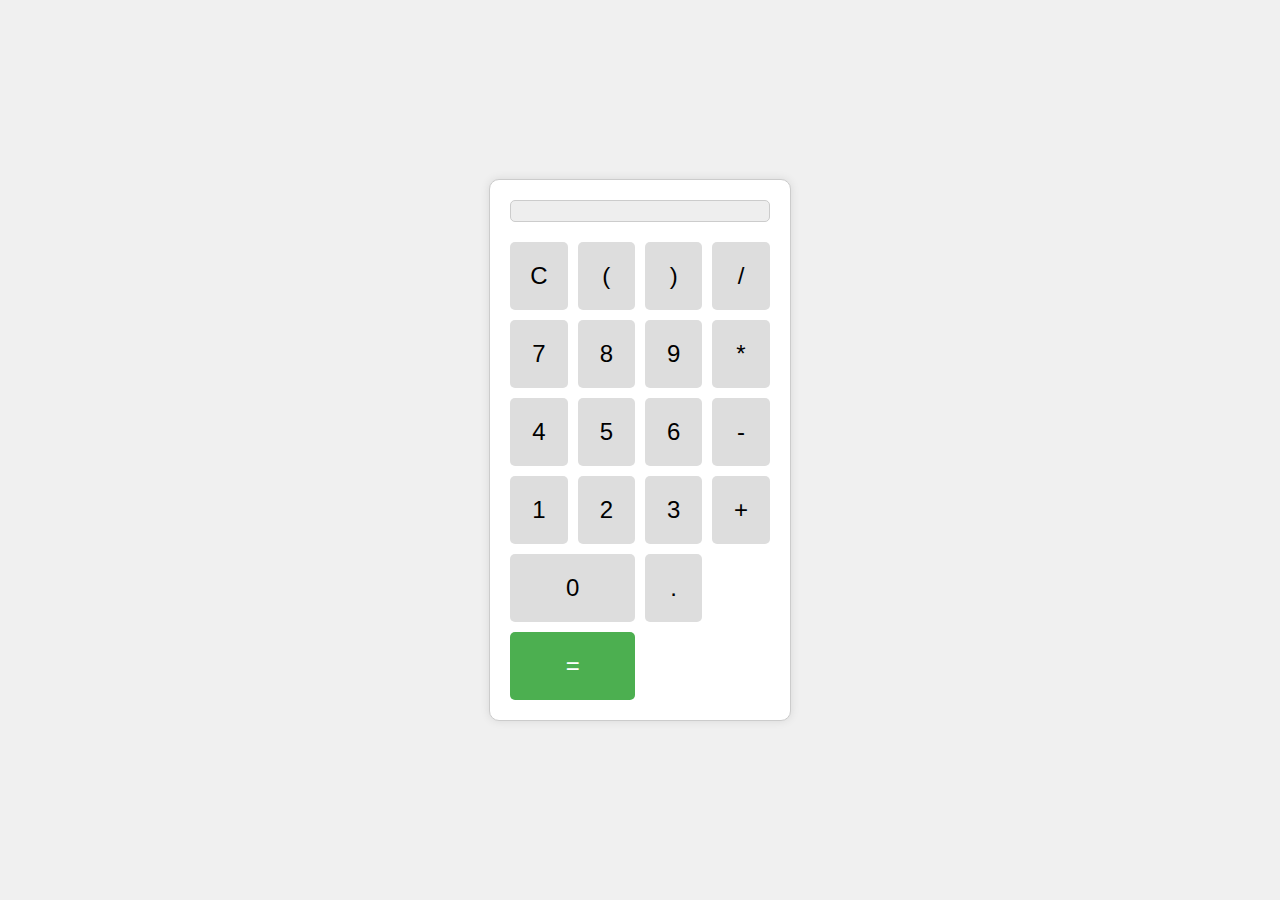
<file: calculator/index.html>
<!DOCTYPE html>
<html lang="en">
<head>
    <meta charset="UTF-8">
    <meta name="viewport" content="width=device-width, initial-scale=1.0">
    <title>Calculator</title>
    <link rel="stylesheet" href="styles.css">
</head>
<body>
    <div class="calculator">
        <div class="display" id="display"></div>
        <div class="buttons">
            <button class="btn" onclick="clearDisplay()">C</button>
            <button class="btn" onclick="appendToDisplay('(')">(</button>
            <button class="btn" onclick="appendToDisplay(')')">)</button>
            <button class="btn" onclick="appendToDisplay('/')">/</button>
            <button class="btn" onclick="appendToDisplay('7')">7</button>
            <button class="btn" onclick="appendToDisplay('8')">8</button>
            <button class="btn" onclick="appendToDisplay('9')">9</button>
            <button class="btn" onclick="appendToDisplay('*')">*</button>
            <button class="btn" onclick="appendToDisplay('4')">4</button>
            <button class="btn" onclick="appendToDisplay('5')">5</button>
            <button class="btn" onclick="appendToDisplay('6')">6</button>
            <button class="btn" onclick="appendToDisplay('-')">-</button>
            <button class="btn" onclick="appendToDisplay('1')">1</button>
            <button class="btn" onclick="appendToDisplay('2')">2</button>
            <button class="btn" onclick="appendToDisplay('3')">3</button>
            <button class="btn" onclick="appendToDisplay('+')">+</button>
            <button class="btn zero" onclick="appendToDisplay('0')">0</button>
            <button class="btn" onclick="appendToDisplay('.')">.</button>
            <button class="btn equals" onclick="calculateResult()">=</button>
        </div>
    </div>
    <script src="script.js"></script>
</body>
</html>
</file>
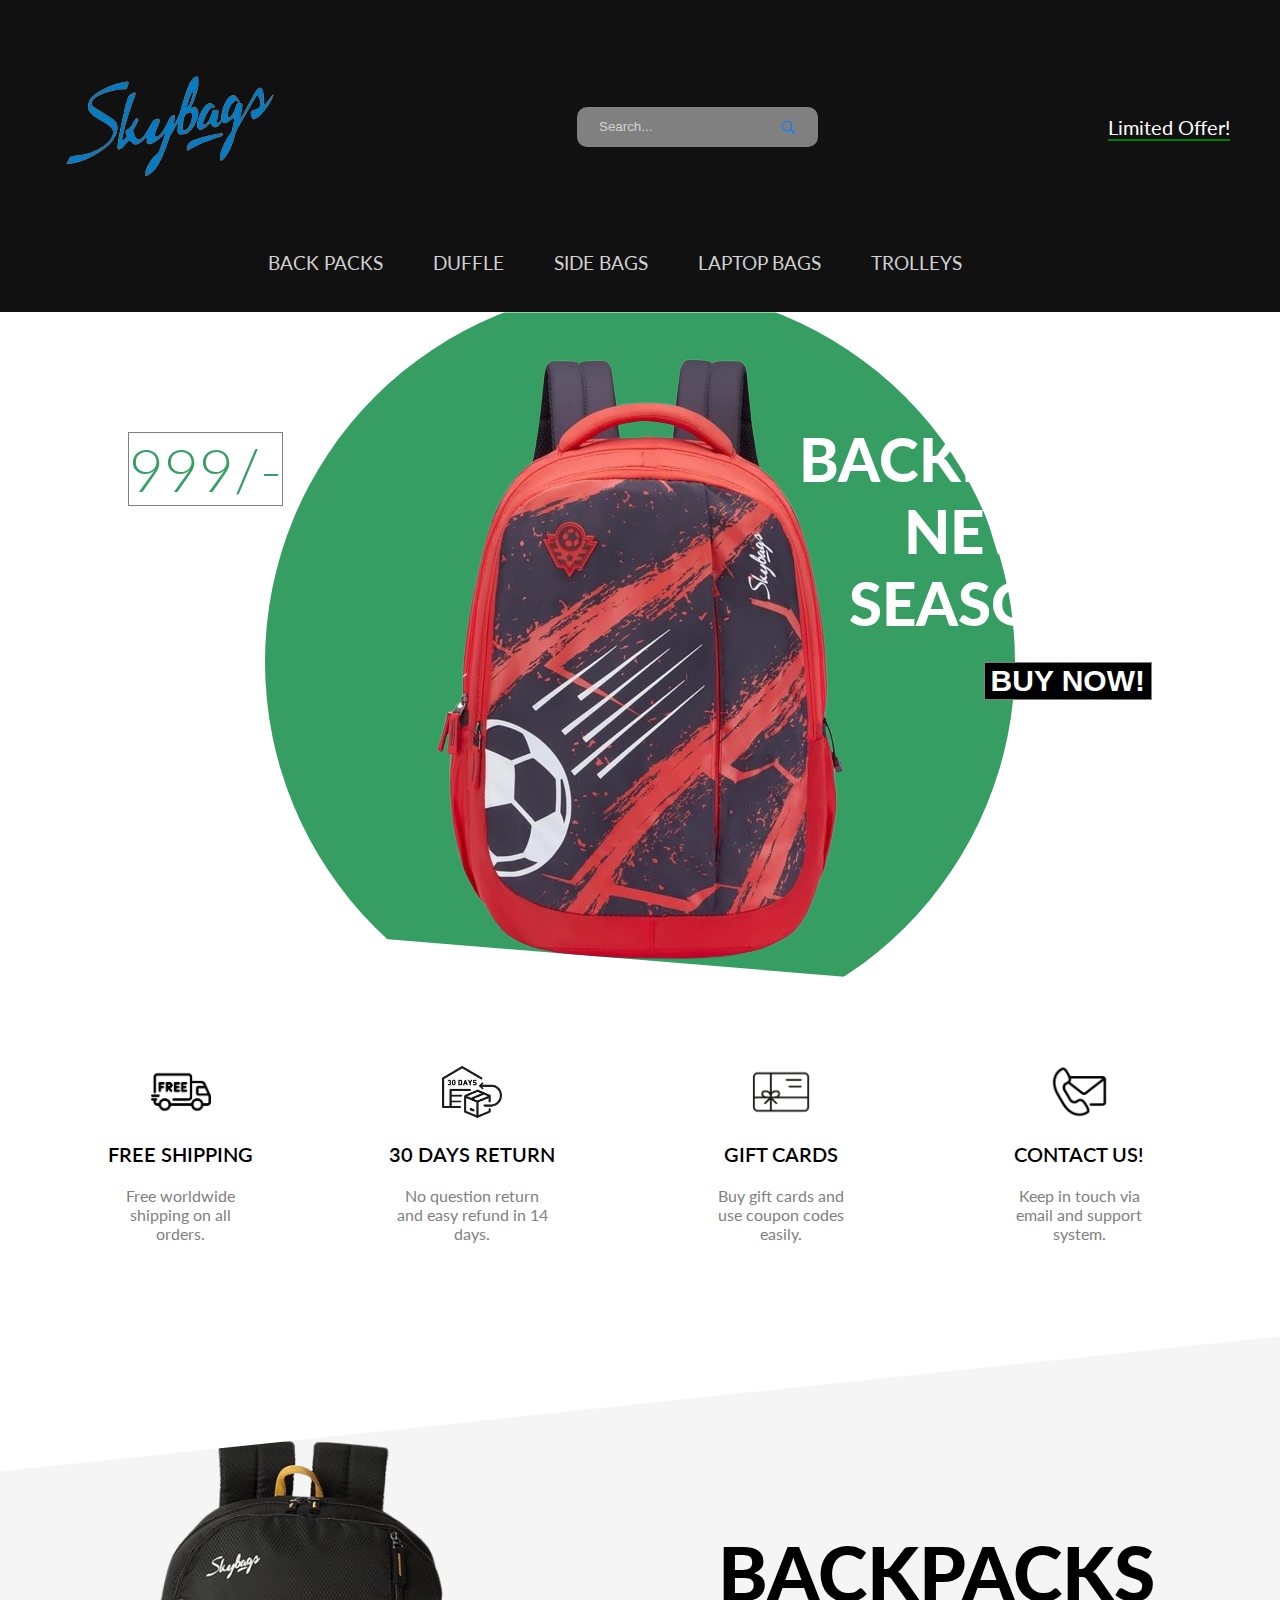
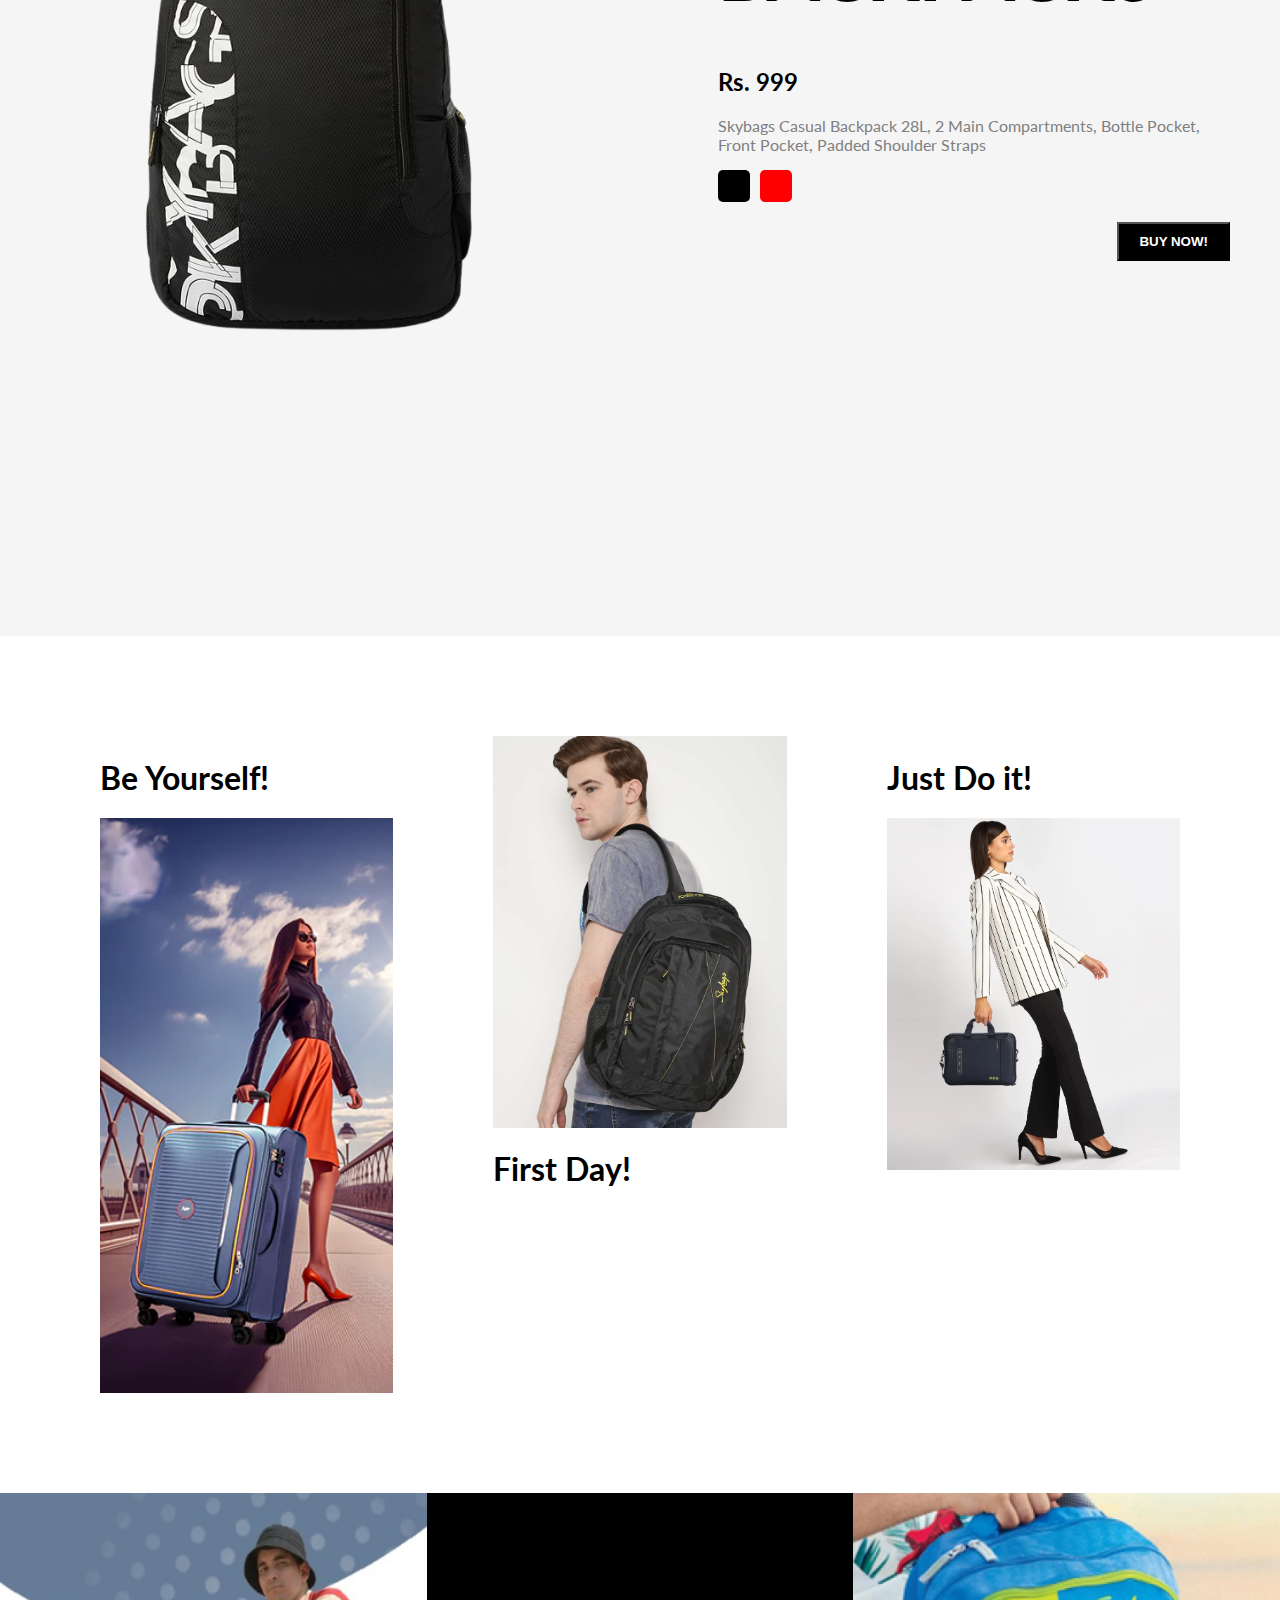
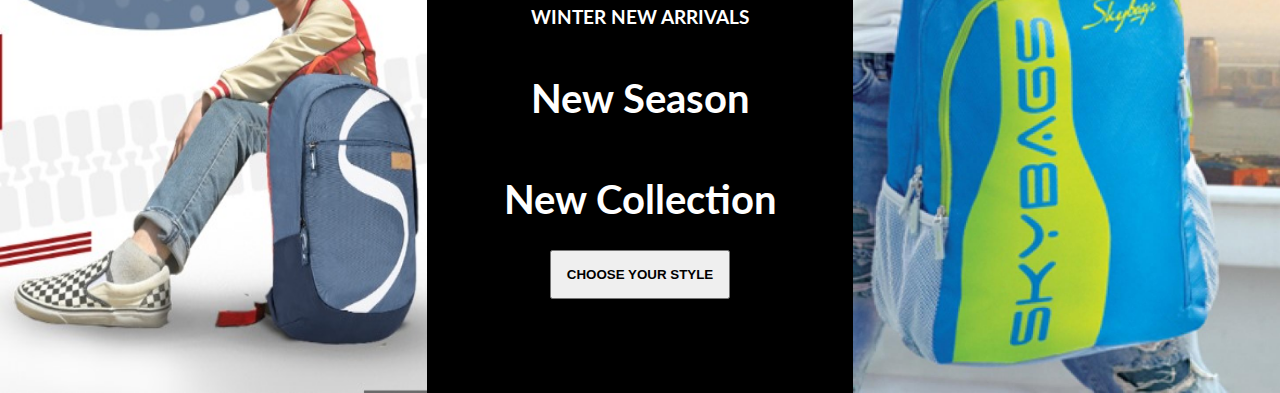
<file: landing page/index.html>
<html lang="en">

<head>
    <meta charset="UTF-8">
    <meta http-equiv="X-UA-Compatible" content="IE=edge">
    <meta name="viewport" content="width=device-width, initial-scale=1.0">
    <link
        href="https://fonts.googleapis.com/css2?family=Lato:ital,wght@0,100;0,300;0,400;0,700;0,900;1,100;1,300;1,400;1,700;1,900&display=swap"
        rel="stylesheet">
    <link rel="stylesheet" href="style.css">
    <title>Skybags</title>
</head>

<body>
    <nav id="nav">
        <div class="navTop">
            <div class="navItem">
                <img src="image/logo (1).png" alt="">
            </div>
            <div class="navItem">
                <div class="search">
                    <input type="text" placeholder="Search..." class="searchInput">
                    <img src="image/searchlogo.png" width="20" height="20" alt="" class="searchIcon">
                </div>
            </div>
            <div class="navItem">
                <span class="limitedOffer">Limited Offer!</span>
            </div>
        </div>
        <div class="navBottom">
            <h3 class="menuItem">BACK PACKS</h3>
            <h3 class="menuItem">DUFFLE</h3>
            <h3 class="menuItem">SIDE BAGS</h3>
            <h3 class="menuItem">LAPTOP BAGS  </h3>
            <h3 class="menuItem">TROLLEYS</h3>
        </div>
    </nav>
    <div class="slider">
        <div class="sliderWrapper">
            <div class="sliderItem">
                <img src="image/backpack.png" alt="" class="sliderImg">
                <div class="sliderBg"></div>
                <h1 class="sliderTitle">BACKPACKS</br> NEW</br> SEASON!</h1>
                <h2 class="sliderPrice">999/-</h2>
                <a href="#product">
                    <button class="buyButton">BUY NOW!</button>
                </a>
            </div>
            <div class="sliderItem">
                <img src="image/duffle.png" height="500PX" width="500PX" alt="" class="sliderImg">
                <div class="sliderBg"></div>
                <h1 class="sliderTitle">DUFFLE</br> NEW</br> SEASON</h1>
                <h2 class="sliderPrice">1999/-</h2>
                <a href="#product">
                    <button class="buyButton">BUY NOW!</button>
                </a>
            </div>
            <div class="sliderItem">
                <img src="image/sidebag.png"  alt="" class="sliderImg">
                <div class="sliderBg"></div>
                <h1 class="sliderTitle">SIDE BAGS</br> NEW</br> SEASON</h1>
                <h2 class="sliderPrice">499/-</h2>
                <a href="#product">
                    <button class="buyButton">BUY NOW!</button>
                </a>
            </div>
            <div class="sliderItem">
                <img src="image/laptop.png" height="500px" width="524px" alt="" class="sliderImg">
                <div class="sliderBg"></div>
                <h1 class="sliderTitle">LAPTOP BAGS</br> NEW</br> SEASON</h1>
                <h2 class="sliderPrice">799/-</h2>
                <a href="#product">
                    <button class="buyButton">BUY NOW!</button>
                </a>
            </div>
            <div class="sliderItem">
                <img src="image/TROLLY.png" height="700px" width="700px" alt="" class="sliderImg">
                <div class="sliderBg"></div>
                <h1 class="sliderTitle">TROLLYS</br> NEW</br> SEASON</h1>
                <h2 class="sliderPrice">3149/-</h2>
                <a href="#product">
                    <button class="buyButton">BUY NOW!</button>
                </a>
            </div>
        </div>
    </div>
   
    <div class="features">
        <div class="feature">
            <img src="image/free.png" alt="" class="featureIcon">
            <span class="featureTitle">FREE SHIPPING</span>
            <span class="featureDesc">Free worldwide shipping on all orders.</span>
        </div>
        <div class="feature">
            <img class="featureIcon" src="image/return.png" alt="">
            <span class="featureTitle">30 DAYS RETURN</span>
            <span class="featureDesc">No question return and easy refund in 14 days.</span>
        </div>
        <div class="feature">
            <img class="featureIcon" src="image/gift.png" alt="">
            <span class="featureTitle">GIFT CARDS</span>
            <span class="featureDesc">Buy gift cards and use coupon codes easily.</span>
        </div>
        <div class="feature">
            <img class="featureIcon" src="image/contact.png" alt="">
            <span class="featureTitle">CONTACT US!</span>
            <span class="featureDesc">Keep in touch via email and support system.</span>
        </div>
    </div>
    

    <div class="product" id="product">
        <img src="image/bpblack.png" alt="" class="productImg">
        <div class="productDetails">
            <h1 class="productTitle">BACKPACKS</h1>
            <h2 class="productPrice">999/-</h2>
            <p class="productDesc">
            Skybags Casual Backpack 28L, 2 Main Compartments, Bottle Pocket, Front Pocket, Padded Shoulder Straps</p>
            <div class="colors">
                <div class="color"></div>
                <div class="color"></div>
            </div>
            
            <button class="productButton">BUY NOW!</button>
        </div>
        <div class="payment">
            <h1 class="payTitle">Personal Information</h1>
            <label>Name and Surname</label>
            <input type="text" placeholder="John Doe" class="payInput">
            <label>Phone Number</label>
            <input type="text" placeholder="+1 234 5678" class="payInput">
            <label>Address</label>
            <input type="text" placeholder="Elton St 21 22-145" class="payInput">
            <h1 class="payTitle">Card Information</h1>
            <div class="cardIcons">
                <img src="image/mastercard.png" width="40" alt="" class="cardIcon">
                <img src="image/upi.png" alt="" width="40" class="cardIcon">
            </div>
            <input type="password" class="payInput" placeholder="Card Number">
            <div class="cardInfo">
                <input type="text" placeholder="mm" class="payInput sm">
                <input type="text" placeholder="yyyy" class="payInput sm">
                <input type="text" placeholder="cvv" class="payInput sm">
            </div>
            <button class="payButton">Checkout!</button>
            <span class="close">X</span>
        </div>
    </div>
    <div class="gallery">
        <div class="galleryItem">
            <h1 class="galleryTitle">Be Yourself!</h1>
            <img src="image/model1.webp"
                alt="" class="galleryImg">
        </div>
        <div class="galleryItem">
            <img src="image/model3.jpg"
                alt="" class="galleryImg">
            <h1 class="galleryTitle">First Day!</h1>
        </div>
        <div class="galleryItem">
            <h1 class="galleryTitle">Just Do it!</h1>
            <img src="image/model4.webp"
                alt="" class="galleryImg">
        </div>
    </div>
    <div class="newSeason">
        <div class="nsItem">
            <img src="image/foot.jpg"
                alt="" class="nsImg">
        </div>
        <div class="nsItem">
            <h3 class="nsTitleSm">WINTER NEW ARRIVALS</h3>
            <h1 class="nsTitle">New Season</h1>
            <h1 class="nsTitle">New Collection</h1>
            <a href="#nav">
                <button class="nsButton">CHOOSE YOUR STYLE</button>
            </a>
        </div>
        <div class="nsItem">
            <img src="image/mod2.jpg"
                alt="" class="nsImg">
        </div>
    </div>
    
    <script src="script.js"></script>
</body>

</html>
</file>
<file: calculator/styles.css>
body {
    display: flex;
    justify-content: center;
    align-items: center;
    height: 100vh;
    background-color: #f0f0f0;
    margin: 0;
    font-family: Arial, sans-serif;
}

.calculator {
    border: 1px solid #ccc;
    border-radius: 10px;
    padding: 20px;
    background-color: #fff;
    box-shadow: 0 0 10px rgba(0, 0, 0, 0.1);
}

.display {
    font-size: 2em;
    margin-bottom: 20px;
    padding: 10px;
    border: 1px solid #ccc;
    border-radius: 5px;
    background-color: #eee;
    text-align: right;
}

.buttons {
    display: grid;
    grid-template-columns: repeat(4, 1fr);
    gap: 10px;
}

.btn {
    font-size: 1.5em;
    padding: 20px;
    background-color: #ddd;
    border: none;
    border-radius: 5px;
    cursor: pointer;
    transition: background-color 0.3s;
}

.btn:hover {
    background-color: #ccc;
}

.zero {
    grid-column: span 2;
}

.equals {
    grid-column: span 2;
    background-color: #4CAF50;
    color: white;
}

.equals:hover {
    background-color: #3a8b3e;
}
</file>
<file: landing page/style.css>
html {
    scroll-behavior: smooth;
  }
  
  body {
    font-family: "Lato", sans-serif;
    padding: 0;
    margin: 0;
  }
  
  nav {
    background-color: #111;
    color: white;
    padding: 20px 50px;
  }
  
  .navTop {
    display: flex;
    align-items: center;
    justify-content: space-between;
  }
  
  .search {
    display: flex;
    align-items: center;
    background-color: gray;
    padding: 10px 20px;
    border-radius: 10px;
  }
  
  .searchInput {
    border: none;
    background-color: transparent;
  }
  
  .searchInput::placeholder {
    color: lightgray;
  }
  
  .limitedOffer {
    font-size: 20px;
    border-bottom: 2px solid green;
    cursor: pointer;
  }
  
  .navBottom {
    display: flex;
    align-items: center;
    justify-content: center;
  }
  
  .menuItem {
    margin-right: 50px;
    cursor: pointer;
    color: lightgray;
    font-weight: 400;
  }
  
  .slider {
    background: url("https://images.unsplash.com/photo-1604147495798-57beb5d6af73?ixlib=rb-1.2.1&ixid=MnwxMjA3fDB8MHxwaG90by1wYWdlfHx8fGVufDB8fHx8&auto=format&fit=crop&w=2370&q=80");
    clip-path: polygon(0 0, 100% 0, 100% 100%, 0 85%);
    overflow: hidden;
  }
  
  .sliderWrapper {
    display: flex;
    width: 500vw;
    transition: all 0.8s ease-in-out;
  }
  
  .sliderItem {
    width: 100vw;
    display: flex;
    align-items: center;
    justify-content: center;
    position: relative;
  }
  
  .sliderBg {
    width: 750px;
    height: 750px;
    border-radius: 50%;
    position: absolute;
  }
  
  .sliderImg {
    z-index: 1;
  }
  
  .sliderTitle {
    position: absolute;
    top: 10%;
    right: 10%;
    font-size: 60px;
    font-weight: 900;
    text-align: center;
    color: white;
    z-index: 1;
  }
  
  .sliderPrice {
    position: absolute;
    top: 10%;
    left: 10%;
    font-size: 60px;
    font-weight: 300;
    text-align: center;
    color: white;
    border: 1px solid gray;
    z-index: 1;
  }
  
  .buyButton {
    position: absolute;
    top: 50%;
    right: 10%;
    font-size: 30px;
    font-weight: 900;
    color: white;
    border: 1px solid gray;
    background-color: black;
    z-index: 1;
    cursor: pointer;
  }
  
  .buyButton:hover {
    background-color: white;
    color: black;
  }
  
  .sliderItem:nth-child(1) .sliderBg {
    background-color: #369e62;
  }
  .sliderItem:nth-child(2) .sliderBg {
    background-color: rebeccapurple;
  }
  .sliderItem:nth-child(3) .sliderBg {
    background-color: teal;
  }
  .sliderItem:nth-child(4) .sliderBg {
    background-color: cornflowerblue;
  }
  .sliderItem:nth-child(5) .sliderBg {
    background-color: rgb(124, 115, 80);
  }
  
  .sliderItem:nth-child(1) .sliderPrice {
    color: #369e62;
  }
  .sliderItem:nth-child(2) .sliderPrice {
    color: white;
  }
  .sliderItem:nth-child(3) .sliderPrice {
    color: teal;
  }
  .sliderItem:nth-child(4) .sliderPrice {
    color: cornflowerblue;
  }
  .sliderItem:nth-child(5) .sliderPrice {
    color: cornsilk;
  }
  
  .features {
    display: flex;
    align-items: center;
    justify-content: space-between;
    padding: 50px;
  }
  
  .feature {
    display: flex;
    flex-direction: column;
    align-items: center;
    text-align: center;
  }
  
  .featureIcon {
    width: 60px;
    height: 60px;
  }
  
  .featureTitle {
    font-size: 20px;
    font-weight: 600;
    margin: 20px;
  }
  
  .featureDesc {
    color: gray;
    width: 50%;
    height: 100px;
  }
  
  .product {
    height: 100vh;
    background-color: whitesmoke;
    position: relative;
    clip-path: polygon(0 15%, 100% 0, 100% 100%, 0% 100%);
  }
  
  .payment {
    width: 500px;
    height: 500px;
    background-color: white;
    position: absolute;
    top: 0;
    bottom: 0;
    left: 0;
    right: 0;
    margin: auto;
    padding: 10px 50px;
    display: none;
    flex-direction: column;
    -webkit-box-shadow: 0px 0px 13px 2px rgba(0, 0, 0, 0.3);
    box-shadow: 0px 0px 13px 2px rgba(0, 0, 0, 0.3);
  }
  
  .payTitle {
    font-size: 20px;
    color: lightgray;
  }
  
  label {
    font-size: 14px;
    font-weight: 300;
  }
  
  .payInput {
    padding: 10px;
    margin: 10px 0px;
    border: none;
    border-bottom: 1px solid gray;
  }
  
  .payInput::placeholder {
    color: rgb(163, 163, 163);
  }
  
  .cardIcons {
    display: flex;
  }
  
  .cardIcon {
    margin-right: 10px;
  }
  
  .cardInfo {
    display: flex;
    justify-content: space-between;
  }
  
  .sm {
    width: 30%;
  }
  
  .payButton {
    position: absolute;
    height: 40px;
    bottom: -40;
    width: 100%;
    left: 0;
    -webkit-box-shadow: 0px 0px 13px 2px rgba(0, 0, 0, 0.3);
    box-shadow: 0px 0px 13px 2px rgba(0, 0, 0, 0.3);
    background-color: #369e62;
    color: white;
    border: none;
    cursor: pointer;
  }
  
  .close {
    width: 20px;
    height: 20px;
    position: absolute;
    background-color: gray;
    color: white;
    top: 10px;
    right: 10px;
    display: flex;
    align-items: center;
    justify-content: center;
    cursor: pointer;
    padding: 2px;
  }
  
  .productImg {
    width: 50%;
  }
  
  .productDetails {
    position: absolute;
    top: 10%;
    right: 0;
    width: 40%;
    padding: 50px;
  }
  
  .productTitle {
    font-size: 75px;
    font-weight: 900;
  }
  
  .productDesc {
    font-style: 24px;
    color: gray;
  }
  
  .colors,
  .sizes {
    display: flex;
    margin-bottom: 20px;
  }
  
  .color {
    width: 32px;
    height: 32px;
    border-radius: 5px;
    background-color: black;
    margin-right: 10px;
    cursor: pointer;
  }
  
  .color:last-child {
    background-color: rgb(224, 22, 29);
  }
  
  .size {
    padding: 5px 20px;
    border: 1px solid black;
    margin-right: 10px;
    cursor: pointer;
    font-size: 20px;
  }
  
  .productButton {
    float: right;
    padding: 10px 20px;
    background-color: black;
    color: white;
    font-weight: 600;
    cursor: pointer;
  }
  
  .productButton:hover {
    background-color: white;
    color: black;
  }
  
  .gallery {
    padding: 50px;
    display: flex;
  }
  
  .galleryItem {
    flex: 1;
    padding: 50px;
  }
  
  .galleryImg {
    width: 100%;
  }
  
  .newSeason {
    display: flex;
  }
  
  .nsItem {
    flex: 1;
    background-color: black;
    color: white;
    display: flex;
    flex-direction: column;
    align-items: center;
    justify-content: center;
    text-align: center;
  }
  
  .nsImg {
    width: 100%;
    height: 500px;
  }
  
  .nsTitle {
    font-size: 40px;
  }
  
  .nsButton {
    padding: 15px;
    font-weight: 600;
    cursor: pointer;
  }
  
  footer {
    display: flex;
  }
  
  .footerLeft {
    flex: 2;
    display: flex;
    justify-content: space-between;
    padding: 50px;
  }
  
  .fMenuTitle {
    font-size: 16px;
  }
  
  .fList {
    padding: 0;
    list-style: none;
  }
  
  .fListItem {
    margin-bottom: 10px;
    color: gray;
    cursor: pointer;
  }
  
  .footerRight {
    flex: 1;
    padding: 50px;
    display: flex;
    flex-direction: column;
    justify-content: space-between;
  }
  
  .fInput {
    padding: 5px;
  }
  
  .fButton {
    padding: 5px;
    background-color: black;
    color: white;
  }
  
  .fIcons{
    display: flex;
  }
  
  .fIcon{
    width: 20px;
    height: 20px;
    margin-right: 10px;
  }
  
  .copyright{
    font-weight: 300;
    font-size: 14px;
  }
  
  @media screen and (max-width:480px) {
    nav{
      padding: 20px;
    }
  
    .search{
      display: none;
    }
  
    .navBottom{
      flex-wrap: wrap;
    }
  
    .menuItem{
      margin: 20px;
      font-weight: 700;
      font-size: 20px;
    }
  
    .slider{
      clip-path: none;
    }
  
    .sliderImg{
      width: 90%;
    }
  
    .sliderBg{
      width: 100%;
      height: 100%;
    }
  
    .sliderTitle{
      display: none;
    }
  
    .sliderPrice{
      top: unset;
      bottom: -50;
      left: 0;
      background-color: lightgrey;
    }
  
    .buyButton{
      right: 0;
      top: 0;
    }
  
    .features{
      flex-direction: column;
    }
  
    .product{
      clip-path: none ;
      display: flex;
      flex-direction: column;
      align-items: center;
    }
  
    .productImg{
      width: 80%;
    }
  
    .productDetails{
      width: 100%;
      padding: 0;
      display: flex;
      flex-direction: column;
      align-items: center;
      text-align: center;
      position: relative;
      top: 0;
    }
  
    .productTitle{
      font-size: 50px;
      margin: 0;
    }
  
    .gallery{
      display: none;
    }
  
    .newSeason{
      flex-direction: column;
    }
  
    .nsItem:nth-child(2){
      padding: 50px;
    }
  
    footer{
      flex-direction: column;
      align-items: center;
    }
  
    .footerLeft{
      padding: 20px;
      width: 90%;
    }
  
    .footerRight{
      padding: 20px;
      width: 90%;
      align-items: center;
      background-color: whitesmoke;
    }
  
    .payment{
      width: 90%;
      padding: 20px;
    }
  }
</file>
